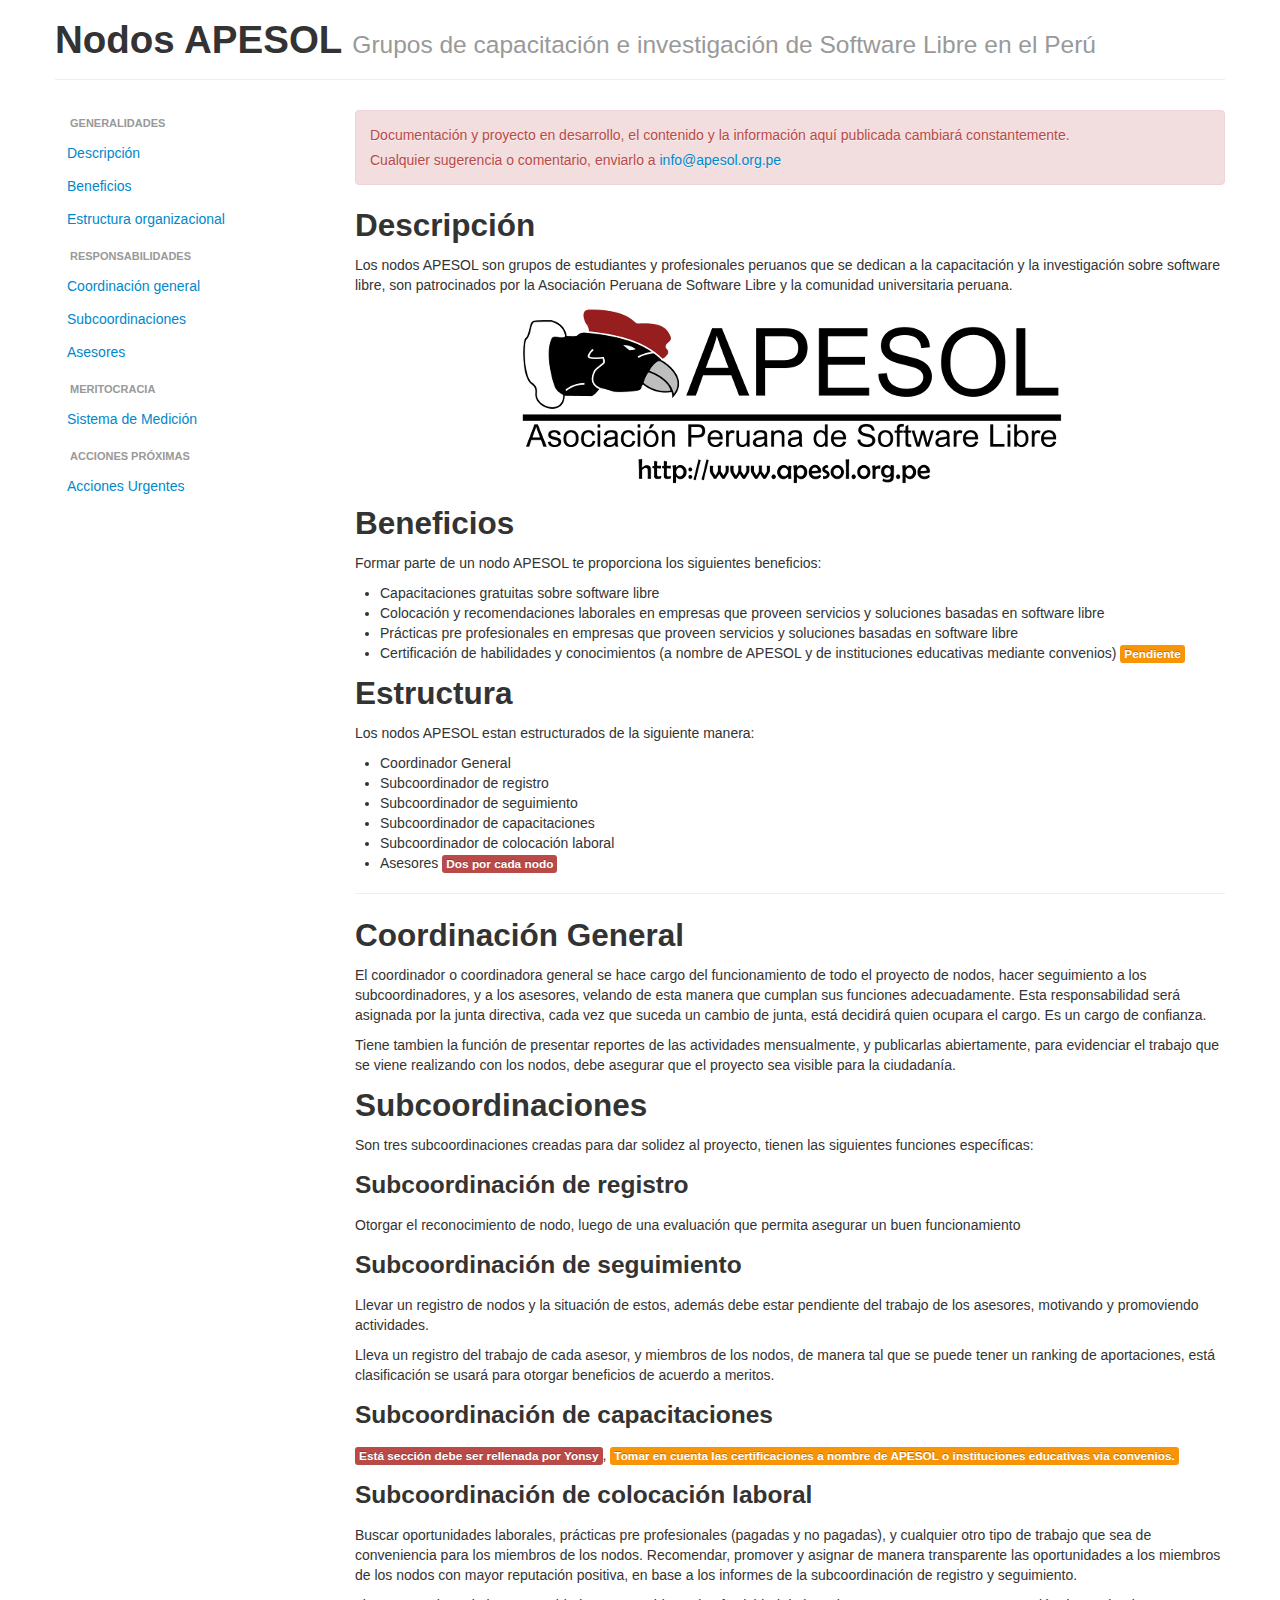
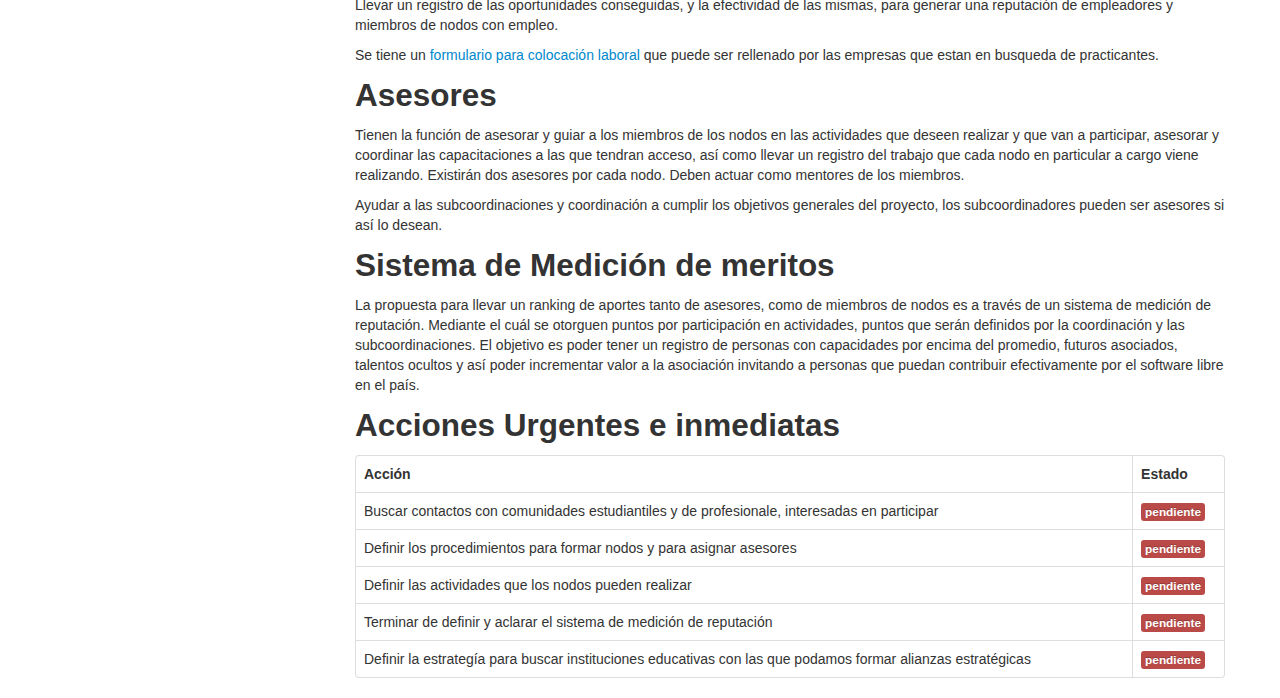
<file: nodosApesol/index.html>
<!DOCTYPE HTML>
<html lang="es">
<head>
    <meta charset="UTF-8">
    <meta name="viewport" content="width=device-width, initial-scale=1.0">
    <meta name="description" content="Nodos APESOL 2013, reformulación de la idea">
    <meta name="author" content="Asociación Peruana de Software Libre">
    <title>Nodos APESOL - Grupos de investigación de Software Libre en el Perú</title>
    <link rel="stylesheet" href="css/bootstrap.min.css">
    <link rel="stylesheet" href="css/nodes.css">
    <script type="text/javascript" src="js/jquery-1.8.3.min.js"></script>
    <script type="text/javascript" src="js/bootstrap.min.js"></script>
    <script type="text/javascript" src="js/nodes.js"></script>
    <!-- HTML5 shim, for IE6-8 support of HTML5 elements -->
    <!--[if lt IE 9]>
    <script src="http://html5shim.googlecode.com/svn/trunk/html5.js"></script>
    <![endif]-->
</head>
<body>
    <header>
        <div class="container">
            <div class="page-header">
                <h1>Nodos APESOL <small>Grupos de capacitación e investigación de Software Libre en el Perú</small></h1>
            </div>
        </div>
    </header>
    <section>
        <div class="container">
            <div class="row">
                <div class="span3">
                    <ul id="navbar" class="nav nav-list nav-pills nav-stacked" data-spy="affix" data-offset-top="20">
                        <li class="nav-header">Generalidades</li>
                        <li><a href="#descripcion">Descripción</a></li>
                        <li><a href="#beneficios">Beneficios</a></li>
                        <li><a href="#estructura">Estructura organizacional</a></li>
                        <li class="nav-header">Responsabilidades</li>
                        <li><a href="#coordinacion">Coordinación general</a></li>
                        <li><a href="#subcoordinacion">Subcoordinaciones</a></li>
                        <li><a href="#asesores">Asesores</a></li>
                        <li class="nav-header">Meritocracia</li>
                        <li><a href="#medicion">Sistema de Medición</a></li>
                        <li class="nav-header">Acciones próximas</li>
                        <li><a href="#urgente">Acciones Urgentes</a></li>
                    </ul>
                </div>
                <div class="span9">
                    <div class="alert alert-block alert-error">
                        <p>Documentación y proyecto en desarrollo, el contenido y la información aquí publicada cambiará constantemente.</p>
                        <p>Cualquier sugerencia o comentario, enviarlo a <a href="mailto:info@apesol.org.pe">info@apesol.org.pe</a></p>
                    </div>
                    <section id="descripcion">
                        <h2>Descripción</h2>
                        <p>Los nodos APESOL son grupos de estudiantes y profesionales peruanos que se dedican a la
                            capacitación y la investigación sobre software libre, son patrocinados por la Asociación
                            Peruana de Software Libre y la comunidad universitaria peruana.
                        </p>
                        <div id="logo-apesol">
                            <img src="img/logo_apesol.png" alt="APESOL">
                        </div>
                    </section>
                    <section id="beneficios">
                        <h2>Beneficios</h2>
                        <p>Formar parte de un nodo APESOL te proporciona los siguientes beneficios:
                        <ul>
                        <li>Capacitaciones gratuitas sobre software libre</li>
                        <li>Colocación y recomendaciones laborales en empresas que proveen servicios y soluciones basadas en software libre</li>
                        <li>Prácticas pre profesionales en empresas que proveen servicios y soluciones basadas en software libre</li>
                        <li>Certificación de habilidades y conocimientos (a nombre de APESOL y de instituciones educativas mediante convenios) <span class="label label-warning">Pendiente</span></li>
                        </ul>
                        </p>
                    </section>
                    <section id="estructura">
                        <h2>Estructura</h2>
                        <p>Los nodos APESOL estan estructurados de la siguiente manera:
                        <ul>
                            <li>
                                <span data-content="Responsable principal del funcionamiento de los nodos"
                                      data-original-title="Sergio Infante Montero"
                                      data-trigger="hover" >Coordinador General</span></li>
                            <li>
                                <span data-content="Responsable de registrar nodos y sus asesores"
                                        data-original-title="Pedro Muñoz del Río"
                                        data-trigger="hover">Subcoordinador de registro</span>
                            </li>
                             <li>
                                <span data-content="Responsable de hacerle el seguimiento de la situación de los nodos y sus asesores"
                                        data-original-title="Cesar Muñoz Albitres"
                                        data-trigger="hover">Subcoordinador de seguimiento</span>
                            </li>
                            <li>
                                <span data-content="Responsable logístico de las capacitaciones"
                                        data-original-title="Yonsy Solis"
                                        data-trigger="hover">Subcoordinador de capacitaciones</span>
                            </li>
                            <li>
                                <span data-content="Responsable de conseguir practicas, oportunidades y recomendaciones laborales"
                                        data-original-title="Walter Pabon "
                                        data-trigger="hover">Subcoordinador de colocación laboral</span>
                            </li>
                            <li>
                                <span data-content="Responsables del seguimiento y asesoria para cada nodo"
                                        data-original-title="Asociados de APESOL"
                                        data-trigger="hover">Asesores <span class="label label-important">Dos por cada nodo</span></span>
                            </li>
                        </ul>
                        </p>
                    </section>
                    <hr>
                    <section id="coordinacion">
                        <h2>Coordinación General</h2>
                        <p>
                            El coordinador o coordinadora general se hace cargo del funcionamiento de todo el proyecto de nodos, hacer seguimiento
                            a los subcoordinadores, y a los asesores, velando de esta manera que cumplan sus funciones adecuadamente. Esta responsabilidad
                            será asignada por la junta directiva, cada vez que suceda un cambio de junta, está decidirá quien ocupara el cargo. Es un cargo de
                            confianza.
                        </p>
                        <p>
                            Tiene tambien la función de presentar reportes de las actividades mensualmente, y publicarlas abiertamente, para evidenciar
                            el trabajo que se viene realizando con los nodos, debe asegurar que el proyecto sea visible para la ciudadanía.
                        </p>
                    </section>
                    <section id="subcoordinacion">
                        <h2>Subcoordinaciones</h2>
                        <p>
                            Son tres subcoordinaciones creadas para dar solidez al proyecto, tienen las siguientes funciones específicas:
                        </p>
                        <h3>Subcoordinación de registro</h3>
                        <p>
                            Otorgar el reconocimiento de nodo, luego de una evaluación que permita asegurar un buen funcionamiento
                        </p>
                        <h3>Subcoordinación de seguimiento</h3>
                        <p>
                            Llevar un registro de nodos y la situación de estos, además debe estar pendiente del trabajo de los asesores, motivando y promoviendo actividades.
                        </p>
                        <p>
                            Lleva un registro del trabajo de cada asesor, y miembros de los nodos, de manera tal que se puede tener un ranking de aportaciones,
                            está clasificación se usará para otorgar beneficios de acuerdo a meritos.
                        </p>
                        <h3>Subcoordinación de capacitaciones</h3>
                        <p>
                            <span class="label label-important">Está sección debe ser rellenada por Yonsy</span>,
                            <span class="label label-warning">Tomar en cuenta las certificaciones a nombre de APESOL o instituciones educativas via convenios.</span>
                        </p>
                        <h3>Subcoordinación de colocación laboral</h3>
                        <p>
                            Buscar oportunidades laborales, prácticas pre profesionales (pagadas y no pagadas), y cualquier otro tipo de trabajo que sea de conveniencia
                            para los miembros de los nodos. Recomendar, promover y asignar de manera transparente las oportunidades a los miembros de los nodos con
                            mayor reputación positiva, en base a los informes de la subcoordinación de registro y seguimiento.
                        </p>
                        <p>
                            Llevar un registro de las oportunidades conseguidas, y la efectividad de las mismas, para generar una reputación de empleadores y miembros de nodos con empleo.
                        </p>
                        <p>Se tiene un <a href="colocacionLaboralForm.html">formulario para colocación laboral</a> que puede ser rellenado por las empresas que estan en busqueda de practicantes.</p>
                    </section>
                    <section id="asesores">
                        <h2>Asesores</h2>
                        <p>
                            Tienen la función de asesorar y guiar a los miembros de los nodos en las actividades que deseen realizar y que van a
                            participar, asesorar y coordinar las capacitaciones a las que tendran acceso, así como llevar un registro del trabajo
                            que cada nodo en particular a cargo viene realizando. Existirán dos asesores por cada nodo. Deben actuar como mentores de los miembros.
                        </p>
                        <p>
                            Ayudar a las subcoordinaciones y coordinación a cumplir los objetivos generales del proyecto, los subcoordinadores pueden
                            ser asesores si así lo desean.
                        </p>
                    </section>
                    <section id="medicion">
                        <h2>Sistema de Medición de meritos</h2>
                        <p>
                            La propuesta para llevar un ranking de aportes tanto de asesores, como de miembros de nodos es a través de un sistema de medición de reputación.
                            Mediante el cuál se otorguen puntos por participación en actividades, puntos que serán definidos por la coordinación y las subcoordinaciones. El objetivo es poder
                            tener un registro de personas con capacidades por encima del promedio, futuros asociados, talentos ocultos y así poder incrementar valor a la asociación
                            invitando a personas que puedan contribuir efectivamente por el software libre en el país.
                        </p>
                    </section>
                    <section id="urgente">
                        <h2>Acciones Urgentes e inmediatas</h2>
                        <table class="table table-hover table-bordered">
                            <thead>
                                <tr><th>Acción</th><th>Estado</th></tr>                            
                            </thead>
                            <tbody>
                            <tr>
                                <td>Buscar contactos con comunidades estudiantiles y de profesionale, interesadas en participar</td>
                                <td><span class="label label-important">pendiente</span></td>
                            </tr>
                            <tr>
                                <td>Definir los procedimientos para formar nodos y para asignar asesores</td>
                                <td><span class="label label-important">pendiente</span></td>
                            </tr>
                            <tr>
                                <td>Definir las actividades que los nodos pueden realizar</td>
                                <td><span class="label label-important">pendiente</span></td>
                            </tr>
                            <tr>
                                <td>Terminar de definir y aclarar el sistema de medición de reputación</td>
                                <td><span class="label label-important">pendiente</span></td>
                            </tr>
                            <tr>
                                <td>Definir la estrategía para buscar instituciones educativas con las que podamos formar alianzas estratégicas</td>
                                <td><span class="label label-important">pendiente</span></td>
                            </tr>
                            </tbody>

                        </table>
                    </section>
                </div>
            </div>
        </div>
    </section>
</body>
</html>
</file>
<file: nodosApesol/css/nodes.css>
#logo-apesol { text-align: center; }

@media (max-width: 767px){
    #navbar { position: static; top: 0px; width: auto; }
}
</file>
